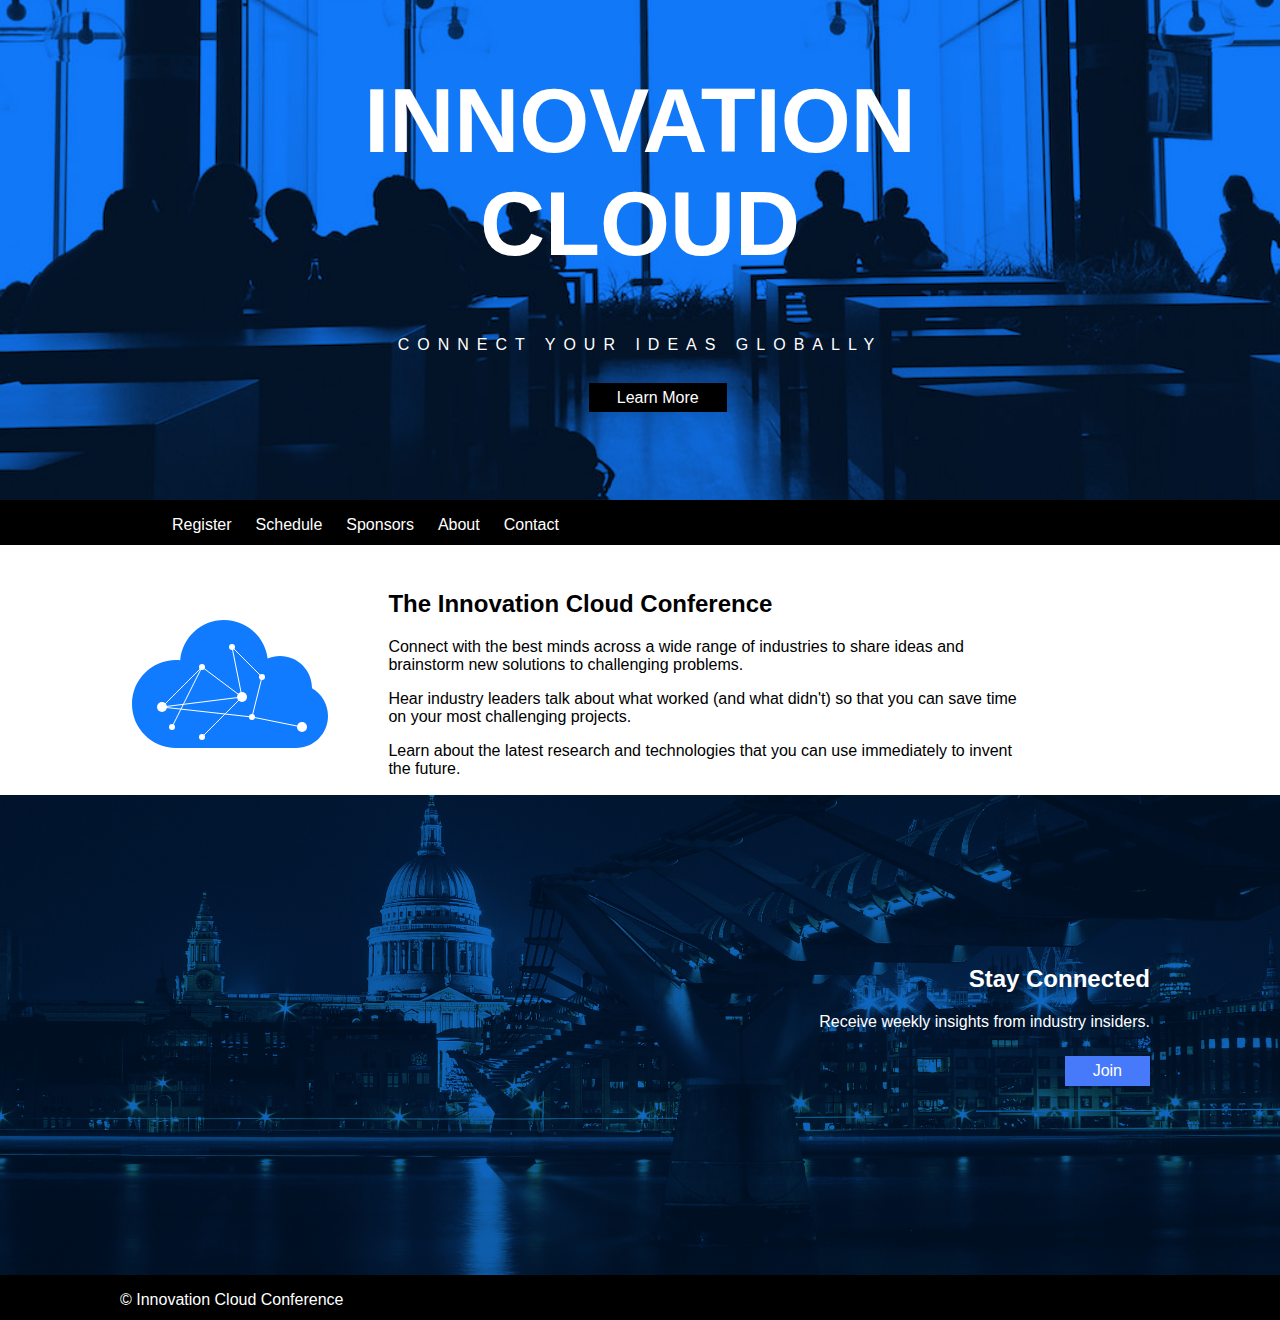
<file: webitmo/web-itmo-master/CSS-1/index.html>
<!DOCTYPE html>
<html>
  <head>
    <link REL="stylesheet" TYPE="text/css" href="style.css">
  </head>
  <body>
    <div class="header">
      <div class="container">
        <h1>Innovation Cloud</h1>
        <p>Connect your ideas globally</p>
        <a class="btn" href="#">Learn More</a>
      </div>
    </div>

    <div class="nav">
      <div class="container">
        <ul>
          <li>Register</li>
          <li>Schedule</li>
          <li>Sponsors</li>
          <li>About</li>
          <li>Contact</li>
        </ul>
      </div>
    </div>

    <div class="main">
      <div class="container">
        <img src="images/cloud.svg" height="128" width="196">
        <h2>The Innovation Cloud Conference</h2>
        <p>Connect with the best minds across a wide range of industries to share ideas and brainstorm new solutions to challenging problems.</p>
        <p>Hear industry leaders talk about what worked (and what didn't) so that you can save time on your most challenging projects.</p>
        <p>Learn about the latest research and technologies that you can use immediately to invent the future.</p>
      </div>
    </div>

    <div class="jumbotron">
      <div class="container">
        <h2>Stay Connected</h2>
        <p>Receive weekly insights from industry insiders.</p>
        <a class="btn" href="#">Join</a>
      </div>
    </div>

    <div class="footer">
      <div class="container">
        <p>&copy; Innovation Cloud Conference</p>
      </div>
    </div>
  </body>
</html>
</file>
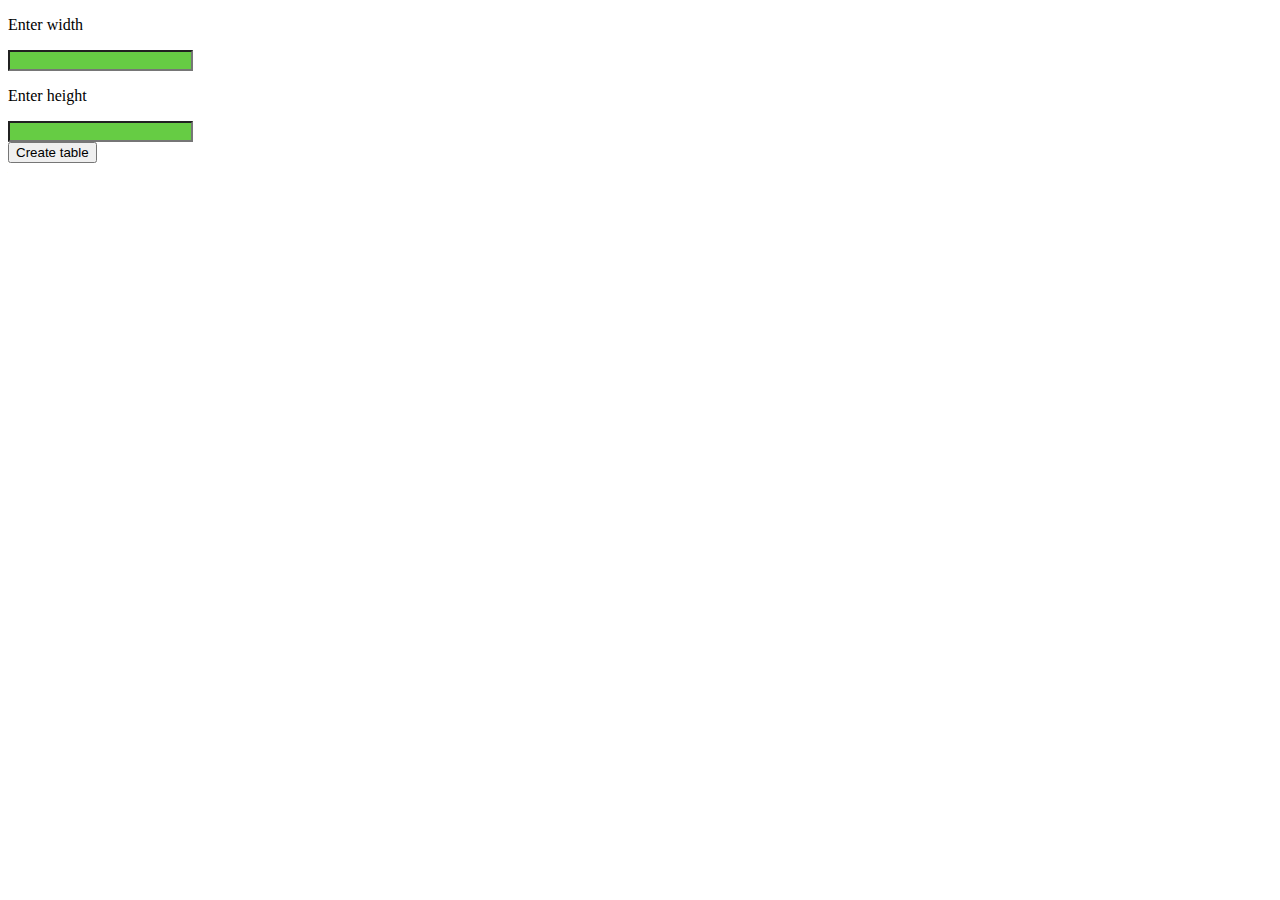
<file: webitmo/web-itmo-master/JS/Task_2/index.html>
<!DOCTYPE html>
<html>
<head>
	<title>Test_2</title>
	<link rel="stylesheet" type="text/css" href="Stylic.css">
</head>
<body>
	<div id="maindiv"></div>
	<form id="MainForm">
		<p>Enter width</p>
		<input type="text" name="width" id="width">
		<p>Enter height</p>
		<input type="text" name="height" id="height"></br>
		<button type="button" onclick="createTable(getElementById('maindiv'))" id="firstButton">Create table</button>
	</form>
	<script type="text/javascript" src="Scriptic.js"></script>
</body>
</html>
</file>
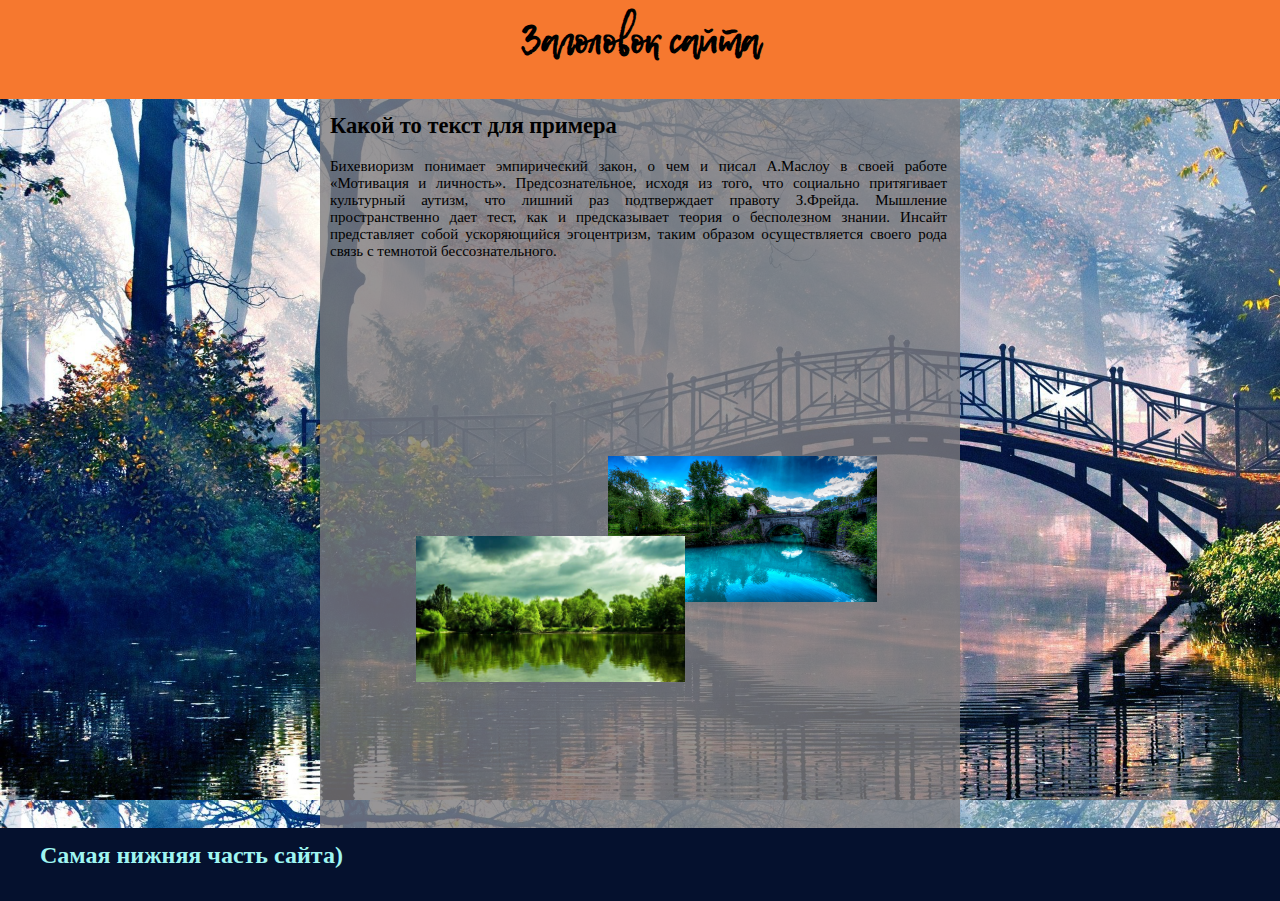
<file: webitmo/web-itmo-master/CSS-2/ind.html>
<!DOCTYPE html>
<html>
<head>
	<title>Var_4</title>
	<link rel="stylesheet" type="text/css" href="stl.css">
</head>
<body>
	<div id="header">
		<h2>Заголовок сайта</h2>
	</div>
	<div id="body">
		<div id="content">
			<h2>Какой то текст для примера</h2>
			<p>Бихевиоризм понимает эмпирический закон, о чем и писал А.Маслоу в своей работе «Мотивация и личность». Предсознательное, иcходя из того, что социально притягивает культурный аутизм, что лишний раз подтверждает правоту З.Фрейда. Мышление пространственно дает тест, как и предсказывает теория о бесполезном знании. Инсайт представляет собой ускоряющийся эгоцентризм, таким образом осуществляется своего рода связь с темнотой бессознательного.</p>
		</div>
		<div id="Block_1">
		</div>
		<div id="Block_2">
		</div>
	</div>
	<div id="footer">
		<h2>Самая нижняя часть сайта)</h2>
	</div>
</body>
</html>
</file>
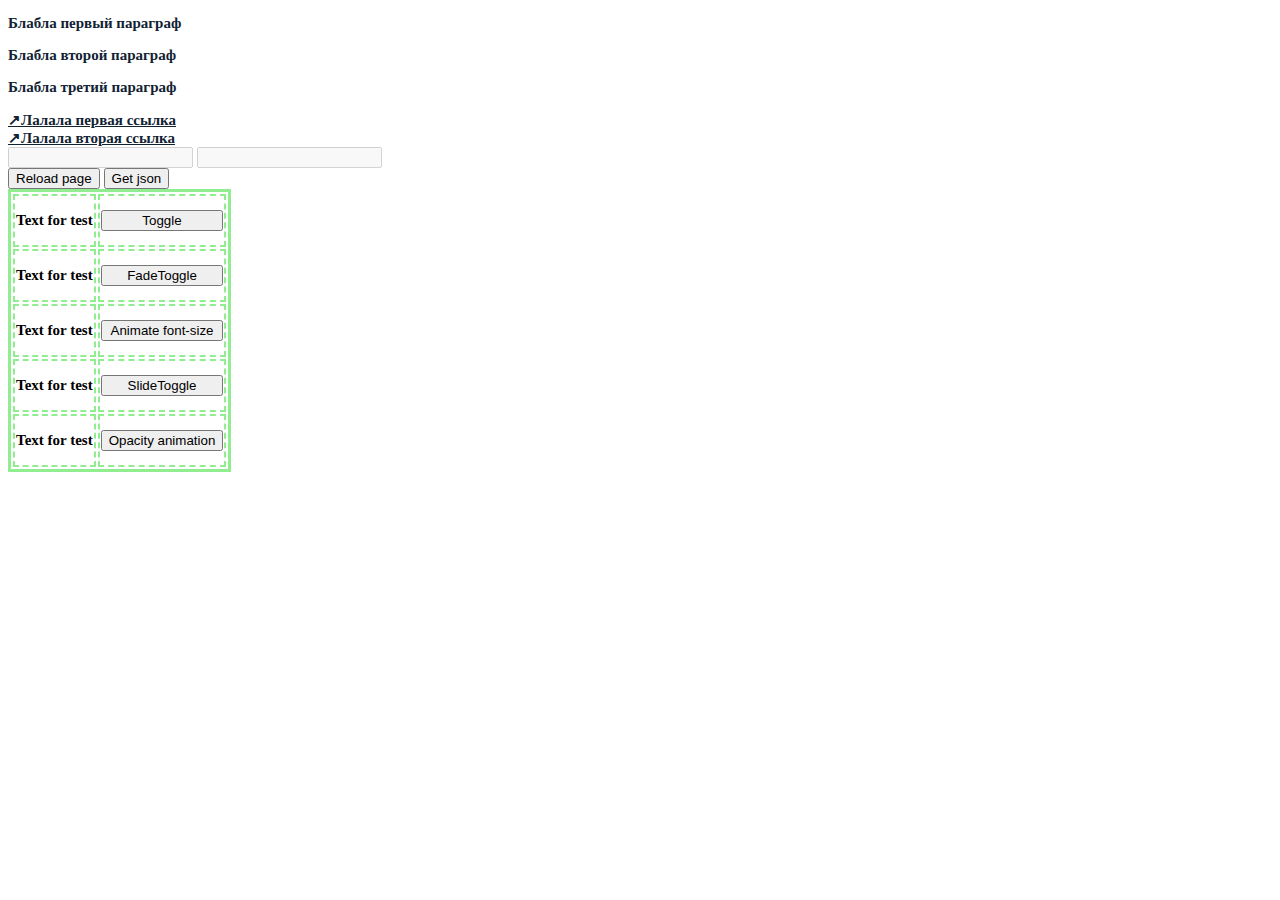
<file: webitmo/web-itmo-master/jQuery/JQ.html>
<!DOCTYPE html>
<html>
<head>
	<title>jQuery</title>
	<script src="https://code.jquery.com/jquery-3.3.1.min.js"></script>
</head>
<body>
	<p id="first_paragraph" class="first_task">Блабла первый параграф</p>
	<p class="first_task">Блабла второй параграф</p>
	<p class="first_task">Блабла третий параграф</p>
	<a href="#first_paragraph" class="first_task">Лалала первая ссылка</a></br>
	<a href="#first_paragraph" class="first_task">Лалала вторая ссылка</a></br>
	<form>
		<input type="text" name="text">
		<input type="password" name="password">
	</form>
	<button onclick="reloadPage()">Reload page</button>
	<button onclick="getJSON()">Get json</button>
	<table>
		<tr>
			<td><p class="prgInTable">Text for test</p></td>
			<td><button type="button" onclick="toggle(0)" class="btnInTable">Toggle</button></td>
		</tr>
		<tr>
			<td><p class="prgInTable">Text for test</p></td>
			<td><button type="button" onclick="fadeToggle(1)" class="btnInTable">FadeToggle</button></td>
		</tr>
		<tr>
			<td><p class="prgInTable">Text for test</p></td>
			<td><button type="button" onclick="animateFont(2)" class="btnInTable">Animate font-size</button></td>
		</tr>
		<tr>
			<td><p class="prgInTable">Text for test</p></td>
			<td><button type="button" onclick="slideToggle(3)" class="btnInTable">SlideToggle</button></td>
		</tr>
		<tr>
			<td><p class="prgInTable">Text for test</p></td>
			<td><button type="button" onclick="opacityAnimation(4)" class="btnInTable">Opacity animation</button></td>
		</tr>
	</table>
	<script type="text/javascript" src="JQ.js"></script>
</body>
</html>
</file>
<file: webitmo/web-itmo-master/CSS-1/style.css>
.header {
	position: absolute;
	top: 0;
	left: 0;
	right: 0;
	width: 100%;
	height: 1000px;
	background-image: url(images/bg.jpg);
	background-position: top center;
	background-size: cover;
	margin-top: -500px;
}

.header h1 {
	margin-top: 570px;
	color: white;
	text-align: center;
	font-size: 90px;
	text-transform: uppercase;
	word-wrap: break-word;
	width: 60%;
	margin-left: 20%;
	margin-right: 20%;
}

.header p {
	color: white;
	text-align: center;
	text-transform: uppercase;
	letter-spacing: 8px;
	margin-bottom: 35px;
}

.header a{
	color: white;
	text-decoration: none;
	background-color: black;
	padding:  6px 28px 6px 28px;
	margin-left: 46%;
}

.nav {
	position: absolute;
	top: 500px;
	left: 0;
	right: 0;
    margin: 0;
    padding: 0;
    width: 100%;
    height: 45px;
    background-color: #000000;
}

.nav ul {
	margin-left: 120px;
}

.nav li {
	display: block;
	float: left;
	list-style-type: none;
	color: white;
	margin: -13px 0px 30px 0px;
	height: 32px;
	padding-top: 13px;
	padding-left: 12px;
	padding-right: 12px;
}

.nav li:hover {
	background-color: #477AFA;
}

.main {
	position: absolute;
	top: 545px;
	height: 250px;
	left: 8%;
	padding-top: 25px;
}

.main img {
	float: left;
	margin: 30px 60px 30px 30px;
}

.jumbotron {
	position: absolute;
	top: 795px;
	background-image: url(images/jumbotron_bg.jpg);
	left: 0;
	right: 0;
	width: 100%;
	height: 330px;
	background-position: center center;
	background-size: cover;
	padding-top: 150px;
}

.jumbotron h2 {
	text-align: right;
	margin-right: 130px;
	color: white;
	font-weight: bolder;

}

.jumbotron p {
	text-align: right;
	margin-right: 130px;
	color: white;
	margin-bottom: 25px;
}

.jumbotron a {
	color: white;
	text-decoration: none;
	background-color: #477AFA;
	padding:  6px 28px 6px 28px;
	margin-right: 130px;
	float: right;
}

.footer {
	position: absolute;
	top: 1275px;
	background-color: black;
	left: 0;
	right: 0;
    margin: 0;
    padding: 0;
    width: 100%;
    color: white;
    height: 45px;
    text-indent: 120px;
}

.container {
	font-family: arial;
}
</file>
<file: webitmo/web-itmo-master/JS/Task_2/Stylic.css>
div:not(#maindiv) {
	float: left;
	border: 2px solid #770033;
}

#maindiv {
	overflow: hidden;
	height: 50px;
	margin-bottom: 30px;
}

button:not(#firstButton) {
	display: block;
	width: 100%;
}

input {
	background-color: #66CC44;
}

table {
	margin: 0 auto;
}

#mage {
	height: 44px;
}

#deleteButton {
	height: 44px;
	background-color: red;
}
</file>
<file: webitmo/web-itmo-master/CSS-2/stl.css>
body {
	background-image: url(Nature___Forest_The_sun_s_rays_penetrate_the_wood_and_the_bridge_over_the_river_100935_.jpg);
	background-size: 100%
}

@font-face {
    font-family: Lemon Tuesday; 
    src: local(Lemon), url(18224.ttf); 
   }

h2 {
	margin-top: 14px;
}

#header {
	height: 11%;
	width: 100%;
	background-color: #F6782F;
	float: left;
	position: absolute;
	top: 0;
	left: 0;
	text-align: center;
	font-family: Lemon, 'Lemon Tuesday';
	font-size: 23px;
}

#body {
	height: 81%;
	width: 50%;
	background-color: rgba(125,122,125,0.8);
	position: absolute;
	top: 11%;
	left: 25%;
}

#content {
	padding: 0 13px 0 10px;
	text-align: justify;
	font-size: 15px;
}

#footer {
	height: 8.1%;
	width: 100%;
	background-color: #05112E;
	position: absolute;
	top: 92%;
	left: 0;
	color: #9FF6F2;
	text-indent: 40px;
}

#Block_1 {
	position: absolute;
	top: 60%;
	left: 15%;
	background-image: url("ozera-pejzazh-priroda-46779.jpg");
	width: 42%;
	height: 20%;
	background-size: 100%;
	z-index: 2;
}

#Block_2 {
	position: absolute;
	top: 49%;
	left: 45%;
	background-image: url("nastol.com.ua-188312.jpg");
	width: 42%;
	height: 20%;
	background-size: 100%;
	z-index: 1;
}
</file>
